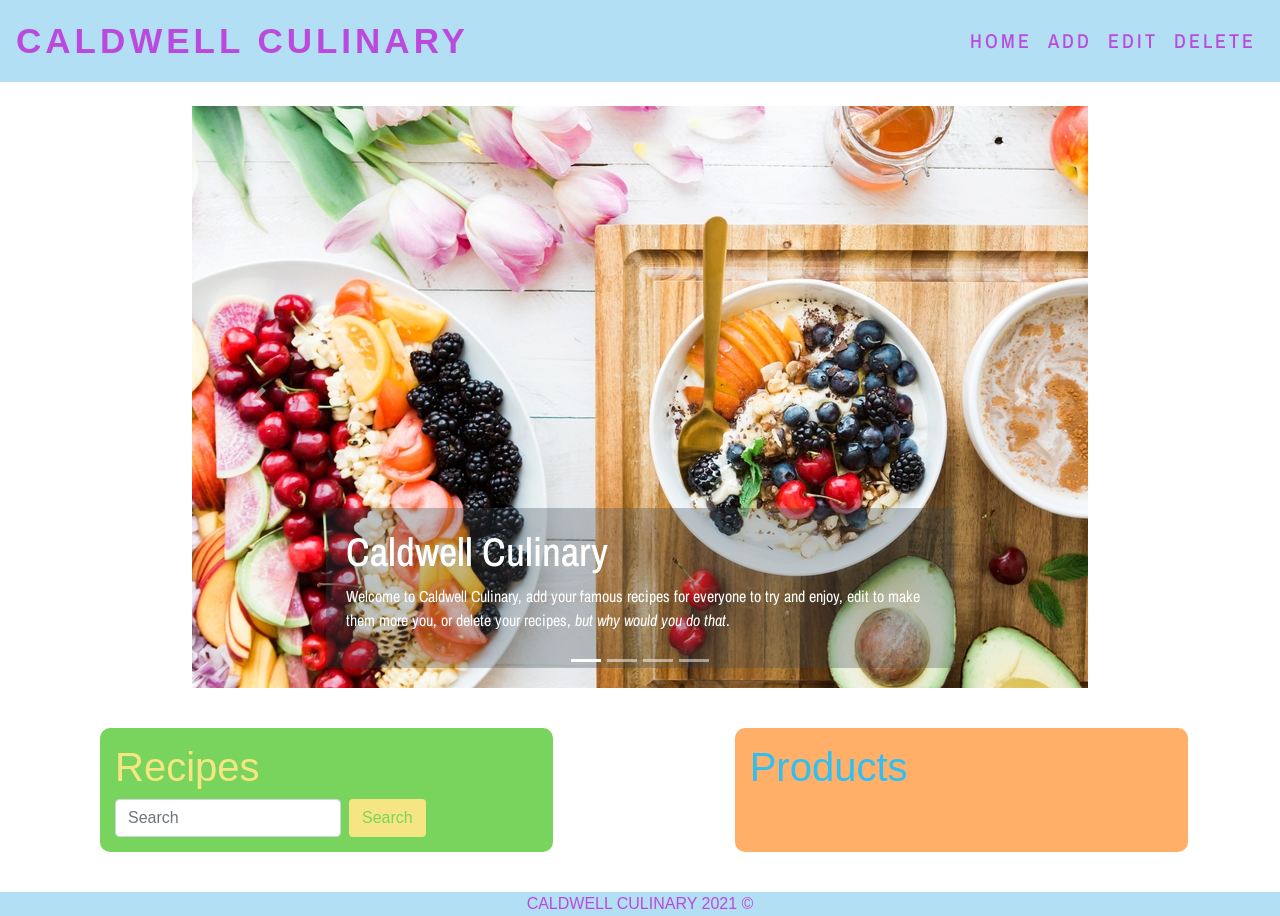
<file: index.html>
<!DOCTYPE html>
<html lang="en">
<head>
    <meta charset="UTF-8">
    <meta http-equiv="X-UA-Compatible" content="IE=edge">
    <meta name="viewport" content="width=device-width, initial-scale=1.0">

    <title>Caldwell Culinary</title>
    <link href="css/styles.css" rel="stylesheet" type="text/css" />
    <link rel="stylesheet" href="https://stackpath.bootstrapcdn.com/bootstrap/4.4.1/css/bootstrap.min.css" integrity="sha384-Vkoo8x4CGsO3+Hhxv8T/Q5PaXtkKtu6ug5TOeNV6gBiFeWPGFN9MuhOf23Q9Ifjh" crossorigin="anonymous">
  
  </head>
<body>
    <nav class="navbar navbar-expand-md mb-4">
        <a class="navbar-brand" id="title" href="#">Caldwell Culinary</a>
        <button class="navbar-toggler" type="button" data-toggle="collapse" data-target="#navbarCollapse" aria-controls="navbarCollapse" aria-expanded="false" aria-label="Toggle navigation">
          <span class="navbar-toggler-icon"></span>
        </button>
        <div class="collapse navbar-collapse" id="navbarCollapse">
          <ul class="navbar-nav ml-auto">
            <li class="nav-item active">
              <a class="nav-link" href="index.html">Home <span class="sr-only">(current)</span></a>
            </li>
            <li class="nav-item">
              <a class="nav-link" href="addrecipe.html">Add</a>
            </li>
            <li class="nav-item">
              <a class="nav-link" href="editrecipe.html">Edit</a>
            </li>
            <li class="nav-item">
                <a class="nav-link" href="deleterecipe.html">Delete</a>
              </li>
          </ul>
        </div>
      </nav>

      <div id="myCarousel" class="carousel slide myCarousel" data-ride="carousel">
        <ol class="carousel-indicators">
          <li data-target="#myCarousel" data-slide-to="0" class="active"></li>
          <li data-target="#myCarousel" data-slide-to="1"></li>
          <li data-target="#myCarousel" data-slide-to="2"></li>
          <li data-target="#myCarousel" data-slide-to="3"></li>
        </ol>
        <div class="carousel-inner">
          <div class="carousel-item active">
            <img class="first-slide" src="assets/imgs/Carousel-1.jpg" alt="First slide">
            <div class="container">
              <div class="carousel-caption text-left" id="carousel-caption">
                <h1>Caldwell Culinary</h1>
                <p>Welcome to Caldwell Culinary, add your famous recipes for everyone to try and enjoy, edit to make them more you, or delete your recipes, <em>but why would you do that</em>.</p>
              </div>
            </div>
          </div>
          <div class="carousel-item">
            <img class="second-slide" src="assets/imgs/Carousel-2.jpg" alt="Second slide">
            <div class="container">
              <div class="carousel-caption text-left" id="carousel-caption">
                <h1>Add your own recipes</h1>
                <p>Add your own world famous recipes for everyone to enjoy and love just like you and your family</p>
                <p><a class="btn btn-lg btn-primary" href="addrecipe.html" role="button">Add</a></p>
              </div>
            </div>
          </div>
          <div class="carousel-item">
            <img class="third-slide" src="assets/imgs/Carousel-3.jpg" alt="Third slide">
            <div class="container">
              <div class="carousel-caption text-right" id="carousel-caption">
                <h1>Edit</h1>
                <p>Oops you forgot something, find your recipe and add it in, or maybe you tried something new at home and you want to share it.</p>
                <p><a class="btn btn-lg btn-success" href="editrecipe.html" role="button">Edit</a></p>
              </div>
            </div>
          </div>
          <div class="carousel-item">
            <img class="fourth-slide" src="assets/imgs/Carousel-4.jpg" alt="Third slide">
            <div class="container">
              <div class="carousel-caption text-right" id="carousel-caption">
                <h1>Delete</h1>
                <p>Everyone loves your recipes, why delete them?</p>
                <p><a class="btn btn-lg btn-danger" href="deleterecipe.html" role="button">Delete</a></p>
              </div>
            </div>
          </div>
        </div>
        <a class="carousel-control-prev" href="#myCarousel" role="button" data-slide="prev">
          <span class="carousel-control-prev-icon" aria-hidden="true"></span>
          <span class="sr-only">Previous</span>
        </a>
        <a class="carousel-control-next" href="#myCarousel" role="button" data-slide="next">
          <span class="carousel-control-next-icon" aria-hidden="true"></span>
          <span class="sr-only">Next</span>
        </a>
      </div>
      <div class="row" id="recipes_products">
        <div class="col-md-5" id="recipes">
          <h1>Recipes</h1>
          <form class="form-inline mt-2 mt-md-0">
            <input class="form-control mr-sm-2" type="text" placeholder="Search" aria-label="Search"> 
            <button class="btn my-2 my-sm-0" type="submit" id="home-search">Search</button>
          </form>
        </div>
        <div class="col-md-2"></div>
        <div class="col-md-5" id ="products">
          <h1>Products</h1>
        </div>
      </div>

      <footer class="footer">
        <div class="container">
          <span>Caldwell Culinary 2021 &copy;</span>
        </div>
      </footer>

      <script src="https://code.jquery.com/jquery-3.4.1.slim.min.js" integrity="sha384-J6qa4849blE2+poT4WnyKhv5vZF5SrPo0iEjwBvKU7imGFAV0wwj1yYfoRSJoZ+n" crossorigin="anonymous"></script>
    <script src="https://cdn.jsdelivr.net/npm/popper.js@1.16.0/dist/umd/popper.min.js" integrity="sha384-Q6E9RHvbIyZFJoft+2mJbHaEWldlvI9IOYy5n3zV9zzTtmI3UksdQRVvoxMfooAo" crossorigin="anonymous"></script>
    <script src="https://stackpath.bootstrapcdn.com/bootstrap/4.4.1/js/bootstrap.min.js" integrity="sha384-wfSDF2E50Y2D1uUdj0O3uMBJnjuUD4Ih7YwaYd1iqfktj0Uod8GCExl3Og8ifwB6" crossorigin="anonymous"></script>

    </body>
</html>
</file>
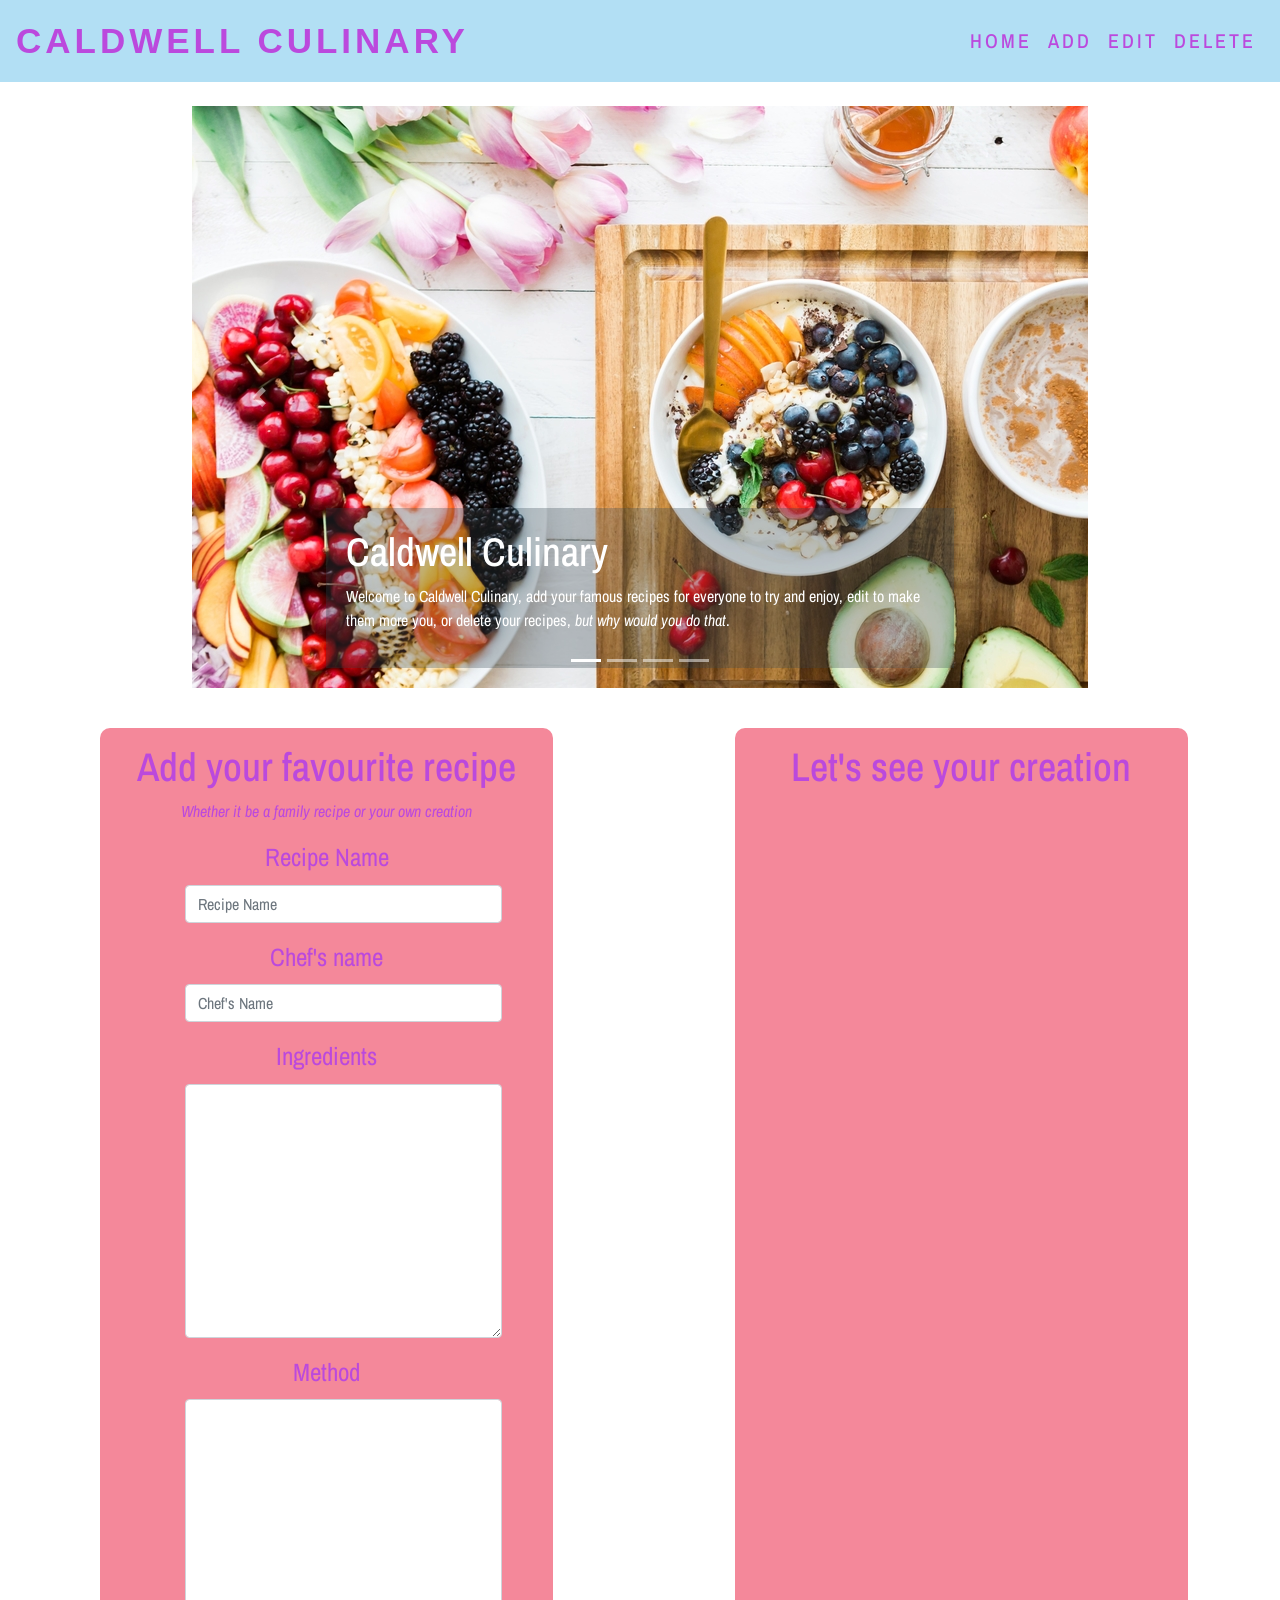
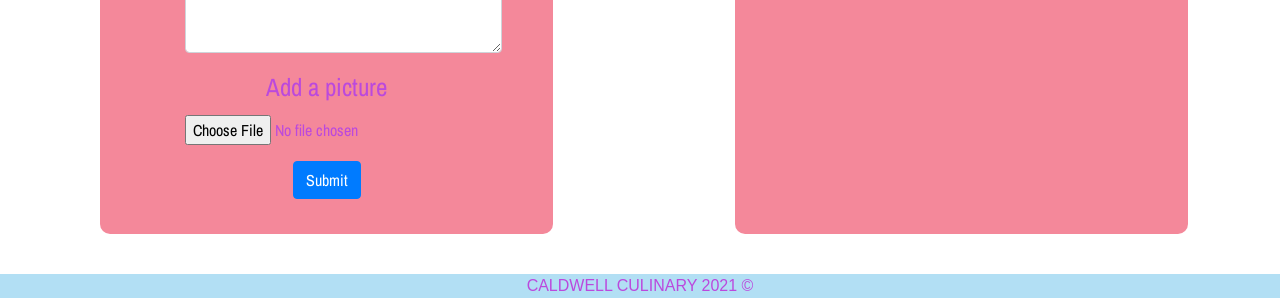
<file: addrecipe.html>
<!DOCTYPE html>
<html lang="en">
<head>
    <meta charset="UTF-8">
    <meta http-equiv="X-UA-Compatible" content="IE=edge">
    <meta name="viewport" content="width=device-width, initial-scale=1.0">

    <title>Caldwell Culinary</title>
    <link href="css/styles.css" rel="stylesheet" type="text/css" />
    <link rel="stylesheet" href="https://stackpath.bootstrapcdn.com/bootstrap/4.4.1/css/bootstrap.min.css" integrity="sha384-Vkoo8x4CGsO3+Hhxv8T/Q5PaXtkKtu6ug5TOeNV6gBiFeWPGFN9MuhOf23Q9Ifjh" crossorigin="anonymous">
    
</head>
<body>
    <nav class="navbar navbar-expand-md mb-4">
        <a class="navbar-brand" id="title" href="#">Caldwell Culinary</a>
        <button class="navbar-toggler" type="button" data-toggle="collapse" data-target="#navbarCollapse" aria-controls="navbarCollapse" aria-expanded="false" aria-label="Toggle navigation">
          <span class="navbar-toggler-icon"></span>
        </button>
        <div class="collapse navbar-collapse" id="navbarCollapse">
          <ul class="navbar-nav ml-auto">
            <li class="nav-item active">
                <a class="nav-link" href="index.html">Home <span class="sr-only">(current)</span></a>
              </li>
              <li class="nav-item">
                <a class="nav-link" href="addrecipe.html">Add</a>
              </li>
              <li class="nav-item">
                <a class="nav-link" href="editrecipe.html">Edit</a>
              </li>
              <li class="nav-item">
                  <a class="nav-link" href="deleterecipe.html">Delete</a>
                </li>
          </ul>
        </div>
      </nav>

      <div id="myCarousel" class="carousel slide myCarousel" data-ride="carousel">
        <ol class="carousel-indicators">
          <li data-target="#myCarousel" data-slide-to="0" class="active"></li>
          <li data-target="#myCarousel" data-slide-to="1"></li>
          <li data-target="#myCarousel" data-slide-to="2"></li>
          <li data-target="#myCarousel" data-slide-to="3"></li>
        </ol>
        <div class="carousel-inner">
          <div class="carousel-item active">
            <img class="first-slide" src="assets/imgs/Carousel-1.jpg" alt="First slide">
            <div class="container">
              <div class="carousel-caption text-left" id="carousel-caption">
                <h1>Caldwell Culinary</h1>
                <p>Welcome to Caldwell Culinary, add your famous recipes for everyone to try and enjoy, edit to make them more you, or delete your recipes, <em>but why would you do that</em>.</p>
              </div>
            </div>
          </div>
          <div class="carousel-item">
            <img class="second-slide" src="assets/imgs/Carousel-2.jpg" alt="Second slide">
            <div class="container">
              <div class="carousel-caption text-left" id="carousel-caption">
                <h1>Add your own recipes</h1>
                <p>Add your own world famous recipes for everyone to enjoy and love just like you and your family</p>
                <p><a class="btn btn-lg btn-primary" href="addrecipe.html" role="button">Add</a></p>
              </div>
            </div>
          </div>
          <div class="carousel-item">
            <img class="third-slide" src="assets/imgs/Carousel-3.jpg" alt="Third slide">
            <div class="container">
              <div class="carousel-caption text-right" id="carousel-caption">
                <h1>Edit</h1>
                <p>Oops you forgot something, find your recipe and add it in, or maybe you tried something new at home and you want to share it.</p>
                <p><a class="btn btn-lg btn-success" href="editrecipe.html" role="button">Edit</a></p>
              </div>
            </div>
          </div>
          <div class="carousel-item">
            <img class="fourth-slide" src="assets/imgs/Carousel-4.jpg" alt="Third slide">
            <div class="container">
              <div class="carousel-caption text-right" id="carousel-caption">
                <h1>Delete</h1>
                <p>Everyone loves your recipes, why delete them?</p>
                <p><a class="btn btn-lg btn-danger" href="deleterecipe.html" role="button">Delete</a></p>
              </div>
            </div>
          </div>
        </div>
        <a class="carousel-control-prev" href="#myCarousel" role="button" data-slide="prev">
          <span class="carousel-control-prev-icon" aria-hidden="true"></span>
          <span class="sr-only">Previous</span>
        </a>
        <a class="carousel-control-next" href="#myCarousel" role="button" data-slide="next">
          <span class="carousel-control-next-icon" aria-hidden="true"></span>
          <span class="sr-only">Next</span>
        </a>
      </div>
      <div class="row" id="added_recipe">
      <div class="col-md-5" id="addRecipeForm">
          <h1>Add your favourite recipe</h1>
          <p><em>Whether it be a family recipe or your own creation</em></p>
          <form>
            <div class="form-group">
              <label for="recipeName1">Recipe Name</label>
              <input type="text" class="form-control" id="recipeName1" placeholder="Recipe Name">
            </div>
            <div class="form-group">
              <label for="chefName1">Chef's name</label>
              <input type="text" class="form-control" id="chefName1" placeholder="Chef's Name">
            </div>
            <div class="form-group">
              <label for="ingredients1">Ingredients</label>
              <textarea class="form-control" id="ingredients1" rows="10"></textarea>
            </div>
            <div class="form-group">
              <label for="method1">Method</label>
              <textarea class="form-control" id="method1" rows="10"></textarea>
            </div>
            <div class="form-group">
                <label for="exampleFormControlFile1">Add a picture</label>
                <input type="file" class="form-control-file" id="picture1">
              </div>
              <button type="submit" class="btn btn-primary">Submit</button>
          </form>
      </div>
      <div class="col-md-2"></div>
      <div class="col-md-5" id="displayAdded">
          <h1>Let's see your creation</h1>
      </div>
      </div>
      <footer class="footer">
        <div class="container">
          <span>Caldwell Culinary 2021 &copy;</span>
        </div>
      </footer>

      <script src="https://code.jquery.com/jquery-3.4.1.slim.min.js" integrity="sha384-J6qa4849blE2+poT4WnyKhv5vZF5SrPo0iEjwBvKU7imGFAV0wwj1yYfoRSJoZ+n" crossorigin="anonymous"></script>
    <script src="https://cdn.jsdelivr.net/npm/popper.js@1.16.0/dist/umd/popper.min.js" integrity="sha384-Q6E9RHvbIyZFJoft+2mJbHaEWldlvI9IOYy5n3zV9zzTtmI3UksdQRVvoxMfooAo" crossorigin="anonymous"></script>
    <script src="https://stackpath.bootstrapcdn.com/bootstrap/4.4.1/js/bootstrap.min.js" integrity="sha384-wfSDF2E50Y2D1uUdj0O3uMBJnjuUD4Ih7YwaYd1iqfktj0Uod8GCExl3Og8ifwB6" crossorigin="anonymous"></script>

</body>
</html>
</file>
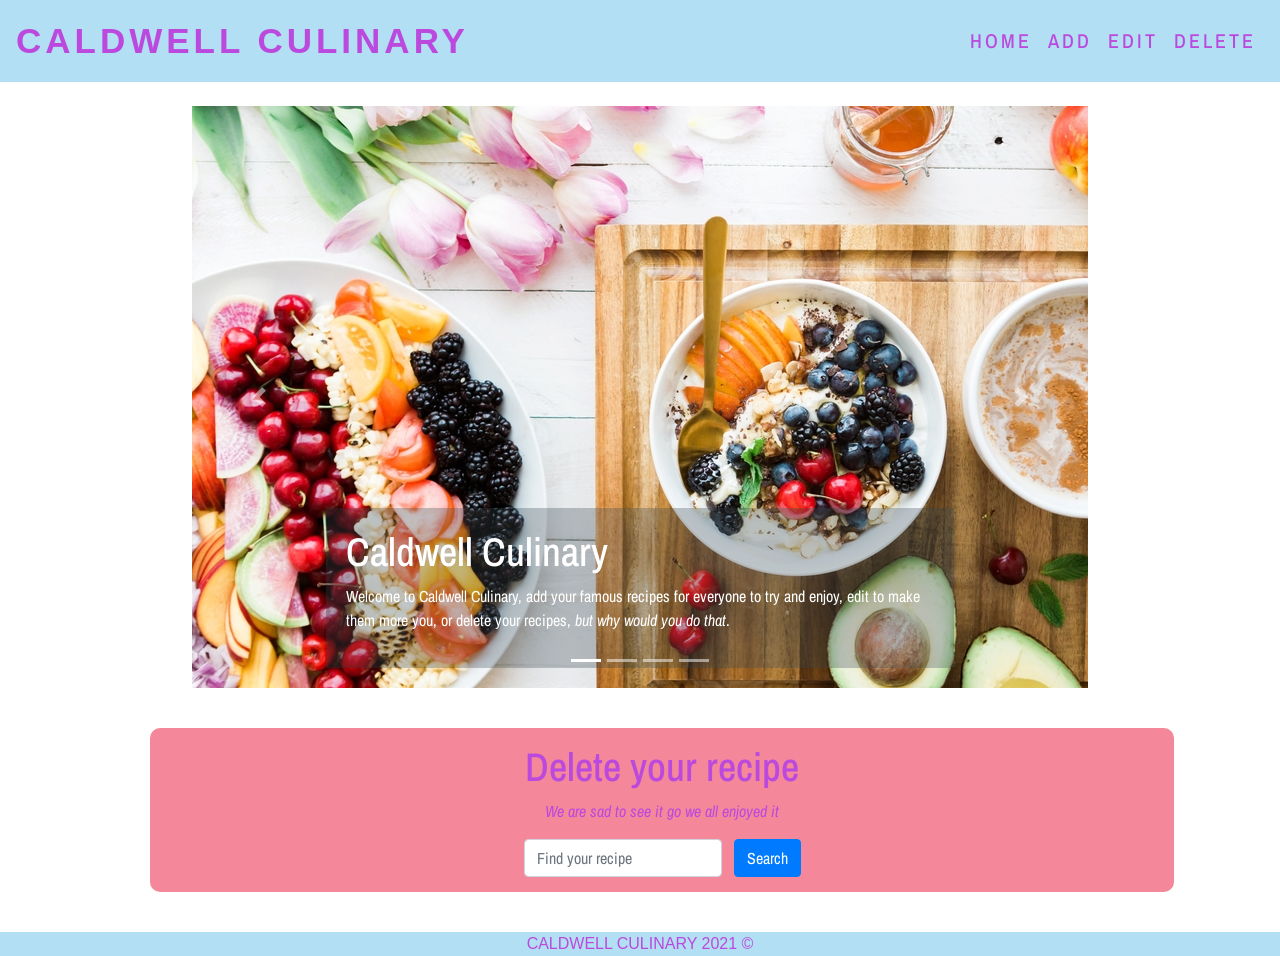
<file: deleterecipe.html>
<!DOCTYPE html>
<html lang="en">
<head>
    <meta charset="UTF-8">
    <meta http-equiv="X-UA-Compatible" content="IE=edge">
    <meta name="viewport" content="width=device-width, initial-scale=1.0">

    <title>Caldwell Culinary</title>
    <link href="css/styles.css" rel="stylesheet" type="text/css" />
    <link rel="stylesheet" href="https://stackpath.bootstrapcdn.com/bootstrap/4.4.1/css/bootstrap.min.css" integrity="sha384-Vkoo8x4CGsO3+Hhxv8T/Q5PaXtkKtu6ug5TOeNV6gBiFeWPGFN9MuhOf23Q9Ifjh" crossorigin="anonymous">
    </head>
<body>
    <nav class="navbar navbar-expand-md mb-4">
        <a class="navbar-brand" id="title" href="#">Caldwell Culinary</a>
        <button class="navbar-toggler" type="button" data-toggle="collapse" data-target="#navbarCollapse" aria-controls="navbarCollapse" aria-expanded="false" aria-label="Toggle navigation">
          <span class="navbar-toggler-icon"></span>
        </button>
        <div class="collapse navbar-collapse" id="navbarCollapse">
          <ul class="navbar-nav ml-auto">
            <li class="nav-item active">
                <a class="nav-link" href="index.html">Home <span class="sr-only">(current)</span></a>
              </li>
              <li class="nav-item">
                <a class="nav-link" href="addrecipe.html">Add</a>
              </li>
              <li class="nav-item">
                <a class="nav-link" href="editrecipe.html">Edit</a>
              </li>
              <li class="nav-item">
                  <a class="nav-link" href="deleterecipe.html">Delete</a>
                </li>
          </ul>
        </div>
      </nav>

      <div id="myCarousel" class="carousel slide myCarousel" data-ride="carousel">
        <ol class="carousel-indicators">
          <li data-target="#myCarousel" data-slide-to="0" class="active"></li>
          <li data-target="#myCarousel" data-slide-to="1"></li>
          <li data-target="#myCarousel" data-slide-to="2"></li>
          <li data-target="#myCarousel" data-slide-to="3"></li>
        </ol>
        <div class="carousel-inner">
          <div class="carousel-item active">
            <img class="first-slide" src="assets/imgs/Carousel-1.jpg" alt="First slide">
            <div class="container">
              <div class="carousel-caption text-left" id="carousel-caption">
                <h1>Caldwell Culinary</h1>
                <p>Welcome to Caldwell Culinary, add your famous recipes for everyone to try and enjoy, edit to make them more you, or delete your recipes, <em>but why would you do that</em>.</p>
              </div>
            </div>
          </div>
          <div class="carousel-item">
            <img class="second-slide" src="assets/imgs/Carousel-2.jpg" alt="Second slide">
            <div class="container">
              <div class="carousel-caption text-left" id="carousel-caption">
                <h1>Add your own recipes</h1>
                <p>Add your own world famous recipes for everyone to enjoy and love just like you and your family</p>
                <p><a class="btn btn-lg btn-primary" href="addrecipe.html" role="button">Add</a></p>
              </div>
            </div>
          </div>
          <div class="carousel-item">
            <img class="third-slide" src="assets/imgs/Carousel-3.jpg" alt="Third slide">
            <div class="container">
              <div class="carousel-caption text-right" id="carousel-caption">
                <h1>Edit</h1>
                <p>Oops you forgot something, find your recipe and add it in, or maybe you tried something new at home and you want to share it.</p>
                <p><a class="btn btn-lg btn-success" href="editrecipe.html" role="button">Edit</a></p>
              </div>
            </div>
          </div>
          <div class="carousel-item">
            <img class="fourth-slide" src="assets/imgs/Carousel-4.jpg" alt="Third slide">
            <div class="container">
              <div class="carousel-caption text-right" id="carousel-caption">
                <h1>Delete</h1>
                <p>Everyone loves your recipes, why delete them?</p>
                <p><a class="btn btn-lg btn-danger" href="deleterecipe.html" role="button">Delete</a></p>
              </div>
            </div>
          </div>
        </div>
        <a class="carousel-control-prev" href="#myCarousel" role="button" data-slide="prev">
          <span class="carousel-control-prev-icon" aria-hidden="true"></span>
          <span class="sr-only">Previous</span>
        </a>
        <a class="carousel-control-next" href="#myCarousel" role="button" data-slide="next">
          <span class="carousel-control-next-icon" aria-hidden="true"></span>
          <span class="sr-only">Next</span>
        </a>
      </div>

      <div id="deleteRecipe">
        <h1>Delete your recipe</h1>
        <p><em>We are sad to see it go we all enjoyed it</em></p>
        <form class="form-inline mt-2 mt-md-0" id="delete-search">
            <input class="form-control mr-sm-2" type="text" placeholder="Find your recipe" aria-label="Search"> 
            <button class="btn my-2 my-sm-0 btn-primary" type="submit" id="delete-search-button">Search</button>
          </form>
        
    </div>

      <footer class="footer">
        <div class="container">
          <span>Caldwell Culinary 2021 &copy;</span>
        </div>
      </footer>

      <script src="https://code.jquery.com/jquery-3.4.1.slim.min.js" integrity="sha384-J6qa4849blE2+poT4WnyKhv5vZF5SrPo0iEjwBvKU7imGFAV0wwj1yYfoRSJoZ+n" crossorigin="anonymous"></script>
      <script src="https://cdn.jsdelivr.net/npm/popper.js@1.16.0/dist/umd/popper.min.js" integrity="sha384-Q6E9RHvbIyZFJoft+2mJbHaEWldlvI9IOYy5n3zV9zzTtmI3UksdQRVvoxMfooAo" crossorigin="anonymous"></script>
      <script src="https://stackpath.bootstrapcdn.com/bootstrap/4.4.1/js/bootstrap.min.js" integrity="sha384-wfSDF2E50Y2D1uUdj0O3uMBJnjuUD4Ih7YwaYd1iqfktj0Uod8GCExl3Og8ifwB6" crossorigin="anonymous"></script>
  
</body>
</html>
</file>
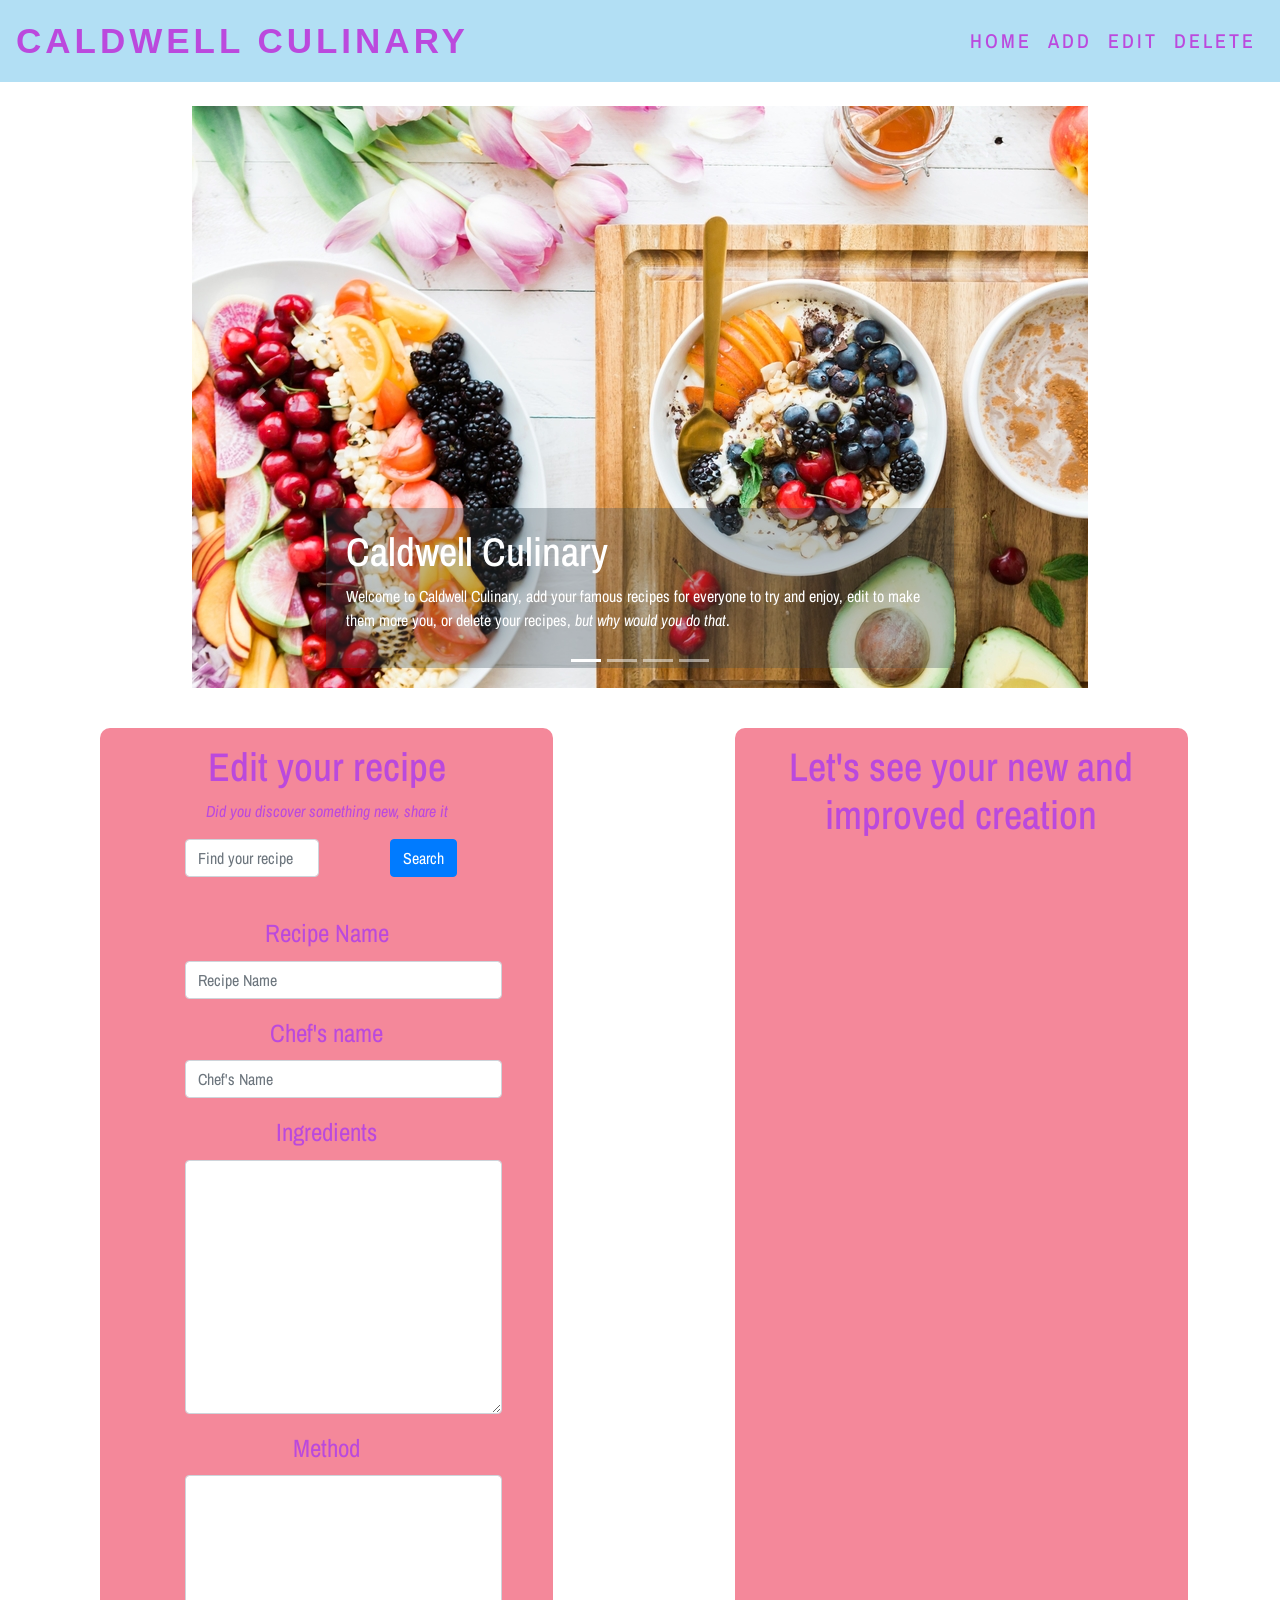
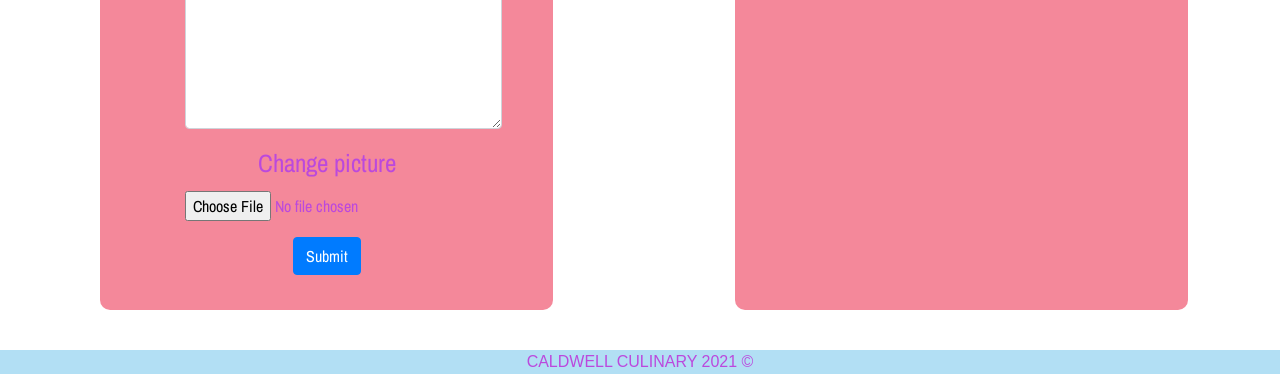
<file: editrecipe.html>
<!DOCTYPE html>
<html lang="en">
<head>
    <meta charset="UTF-8">
    <meta http-equiv="X-UA-Compatible" content="IE=edge">
    <meta name="viewport" content="width=device-width, initial-scale=1.0">

    <title>Caldwell Culinary</title>
    <link href="css/styles.css" rel="stylesheet" type="text/css" />
    <link rel="stylesheet" href="https://stackpath.bootstrapcdn.com/bootstrap/4.4.1/css/bootstrap.min.css" integrity="sha384-Vkoo8x4CGsO3+Hhxv8T/Q5PaXtkKtu6ug5TOeNV6gBiFeWPGFN9MuhOf23Q9Ifjh" crossorigin="anonymous">
    </head>
<body>
    <nav class="navbar navbar-expand-md mb-4">
        <a class="navbar-brand" id="title" href="#">Caldwell Culinary</a>
        <button class="navbar-toggler" type="button" data-toggle="collapse" data-target="#navbarCollapse" aria-controls="navbarCollapse" aria-expanded="false" aria-label="Toggle navigation">
          <span class="navbar-toggler-icon"></span>
        </button>
        <div class="collapse navbar-collapse" id="navbarCollapse">
          <ul class="navbar-nav ml-auto">
             <li class="nav-item active">
              <a class="nav-link" href="index.html">Home <span class="sr-only">(current)</span></a>
            </li>
            <li class="nav-item">
              <a class="nav-link" href="addrecipe.html">Add</a>
            </li>
            <li class="nav-item">
              <a class="nav-link" href="editrecipe.html">Edit</a>
            </li>
            <li class="nav-item">
                <a class="nav-link" href="deleterecipe.html">Delete</a>
              </li>
          </ul>
        </div>
      </nav>

      <div id="myCarousel" class="carousel slide myCarousel" data-ride="carousel">
        <ol class="carousel-indicators">
          <li data-target="#myCarousel" data-slide-to="0" class="active"></li>
          <li data-target="#myCarousel" data-slide-to="1"></li>
          <li data-target="#myCarousel" data-slide-to="2"></li>
          <li data-target="#myCarousel" data-slide-to="3"></li>
        </ol>
        <div class="carousel-inner">
          <div class="carousel-item active">
            <img class="first-slide" src="assets/imgs/Carousel-1.jpg" alt="First slide">
            <div class="container">
              <div class="carousel-caption text-left" id="carousel-caption">
                <h1>Caldwell Culinary</h1>
                <p>Welcome to Caldwell Culinary, add your famous recipes for everyone to try and enjoy, edit to make them more you, or delete your recipes, <em>but why would you do that</em>.</p>
              </div>
            </div>
          </div>
          <div class="carousel-item">
            <img class="second-slide" src="assets/imgs/Carousel-2.jpg" alt="Second slide">
            <div class="container">
              <div class="carousel-caption text-left" id="carousel-caption">
                <h1>Add your own recipes</h1>
                <p>Add your own world famous recipes for everyone to enjoy and love just like you and your family</p>
                <p><a class="btn btn-lg btn-primary" href="addrecipe.html" role="button">Add</a></p>
              </div>
            </div>
          </div>
          <div class="carousel-item">
            <img class="third-slide" src="assets/imgs/Carousel-3.jpg" alt="Third slide">
            <div class="container">
              <div class="carousel-caption text-right" id="carousel-caption">
                <h1>Edit</h1>
                <p>Oops you forgot something, find your recipe and add it in, or maybe you tried something new at home and you want to share it.</p>
                <p><a class="btn btn-lg btn-success" href="editrecipe.html" role="button">Edit</a></p>
              </div>
            </div>
          </div>
          <div class="carousel-item">
            <img class="fourth-slide" src="assets/imgs/Carousel-4.jpg" alt="Third slide">
            <div class="container">
              <div class="carousel-caption text-right" id="carousel-caption">
                <h1>Delete</h1>
                <p>Everyone loves your recipes, why delete them?</p>
                <p><a class="btn btn-lg btn-danger" href="deleterecipe.html" role="button">Delete</a></p>
              </div>
            </div>
          </div>
        </div>
        <a class="carousel-control-prev" href="#myCarousel" role="button" data-slide="prev">
          <span class="carousel-control-prev-icon" aria-hidden="true"></span>
          <span class="sr-only">Previous</span>
        </a>
        <a class="carousel-control-next" href="#myCarousel" role="button" data-slide="next">
          <span class="carousel-control-next-icon" aria-hidden="true"></span>
          <span class="sr-only">Next</span>
        </a>
      </div>
      <div class="row" id="edit_recipe">
          
        <div class="col-md-5" id="editRecipeForm">
            <h1>Edit your recipe</h1>
            <p><em>Did you discover something new, share it</em></p>
            <form class="form-inline mt-2 mt-md-0" id="edit-search">
                <input class="form-control mr-sm-2" type="text" placeholder="Find your recipe" aria-label="Search"> 
                <button class="btn my-2 my-sm-0 btn-primary" type="submit" id="edit-search-button">Search</button>
              </form>
            <form>
              <div class="form-group">
                <label for="recipeName1">Recipe Name</label>
                <input type="text" class="form-control" id="recipeName1" placeholder="Recipe Name">
              </div>
              <div class="form-group">
                <label for="chefName1">Chef's name</label>
                <input type="text" class="form-control" id="chefName1" placeholder="Chef's Name">
              </div>
              <div class="form-group">
                <label for="ingredients1">Ingredients</label>
                <textarea class="form-control" id="ingredients1" rows="10"></textarea>
              </div>
              <div class="form-group">
                <label for="method1">Method</label>
                <textarea class="form-control" id="method1" rows="10"></textarea>
              </div>
              <div class="form-group">
                  <label for="exampleFormControlFile1">Change picture</label>
                  <input type="file" class="form-control-file" id="picture1">
                </div>
                <button type="submit" class="btn btn-primary">Submit</button>
            </form>
        </div>
        <div class="col-md-2"></div>
        <div class="col-md-5" id="displayEdit">
            <h1>Let's see your new and improved creation</h1>
        </div>
        </div>

      <footer class="footer">
        <div class="container">
          <span>Caldwell Culinary 2021 &copy;</span>
        </div>
      </footer>

      <script src="https://code.jquery.com/jquery-3.4.1.slim.min.js" integrity="sha384-J6qa4849blE2+poT4WnyKhv5vZF5SrPo0iEjwBvKU7imGFAV0wwj1yYfoRSJoZ+n" crossorigin="anonymous"></script>
    <script src="https://cdn.jsdelivr.net/npm/popper.js@1.16.0/dist/umd/popper.min.js" integrity="sha384-Q6E9RHvbIyZFJoft+2mJbHaEWldlvI9IOYy5n3zV9zzTtmI3UksdQRVvoxMfooAo" crossorigin="anonymous"></script>
    <script src="https://stackpath.bootstrapcdn.com/bootstrap/4.4.1/js/bootstrap.min.js" integrity="sha384-wfSDF2E50Y2D1uUdj0O3uMBJnjuUD4Ih7YwaYd1iqfktj0Uod8GCExl3Og8ifwB6" crossorigin="anonymous"></script>

</body>
</html>
</file>
<file: css/styles.css>
@import url('https://fonts.googleapis.com/css2?family=Archivo+Narrow:ital,wght@0,400;0,500;0,600;0,700;1,400;1,500;1,600;1,700&display=swap');

body{
    font-family: 'Archivo Narrow', sans-serif;
}

.navbar{
    background-color: #B2DFF4;
    
}

footer{
    background-color: #B2DFF4;
    color: #BB49DD;
    text-transform: uppercase;
    text-align: center;
}

.navbar-brand, .nav-link{
    color: #BB49DD;
    text-transform: uppercase;
}

.navbar-toggler-icon{
    color: #BB49DD;
}

#title{
    line-height: 50px;
    letter-spacing: 4px;
    font-weight: 700;
    font-size: 35px
}

.nav-item{
    font-family: 'Archivo Narrow', sans-serif;
    line-height: 50px;
    letter-spacing: 3px;
    font-weight: 500;
    font-size: 20px
}

#myCarousel{
    font-family: 'Archivo Narrow', sans-serif;
    width: 70%;
    margin-left: 15%;
}

.carousel-caption{
    background: rgba(54, 69, 79, 0.3);
    padding:20px;
}

#recipes_products, #added_recipe, #edit_recipe{
    width: 85%;
    margin-left: 100px;
    margin-top: 40px;
    margin-bottom: 40px;
}

#recipes{
    background-color: #79D45E;
    color: #F6E683;
    border-radius: 10px;
    padding: 15px;
}

#products{
    background-color: #FFAF68;
    color: #31BFF3;
    border-radius: 10px;
    padding: 15px;
}

#home-search{
    background-color: #F6E683;
    color: #79D45E;
}

#addRecipeForm, #editRecipeForm{
    font-family: 'Archivo Narrow', sans-serif;
    text-align: center;
    background-color: #F4889A;
    color: #BB49DD;
    border-radius: 10px;
    padding: 15px;
}

#displayAdded, #displayEdit{
    font-family: 'Archivo Narrow', sans-serif;
    text-align: center;
    background-color: #F4889A;
    color: #BB49DD;
    border-radius: 10px;
    padding: 15px;
}

#addRecipeForm input, #addRecipeForm textarea, #editRecipeForm input, #editRecipeForm textarea{
    width: 75%;
    margin-left: 70px;
}

#addRecipeForm label, #editRecipeForm label{
    font-size: 25px;
}
#addRecipeForm button, #editRecipeForm button{
    margin-bottom: 20px;
}

#edit-search{
    width: 50%;
}

#edit-search-button{
    position: relative;
    bottom: 38px;
    left: 275px;
}

#deleteRecipe{
    width: 80%;
    font-family: 'Archivo Narrow', sans-serif;
    text-align: center;
    background-color: #F4889A;
    color: #BB49DD;
    border-radius: 10px;
    padding: 15px;
    margin-top: 40px;
    margin-bottom: 40px;
    margin-right: 150px;
    margin-left: 150px;
}

#delete-search{
    position: relative;
    display: block;
    margin : 0 auto;
}
</file>
